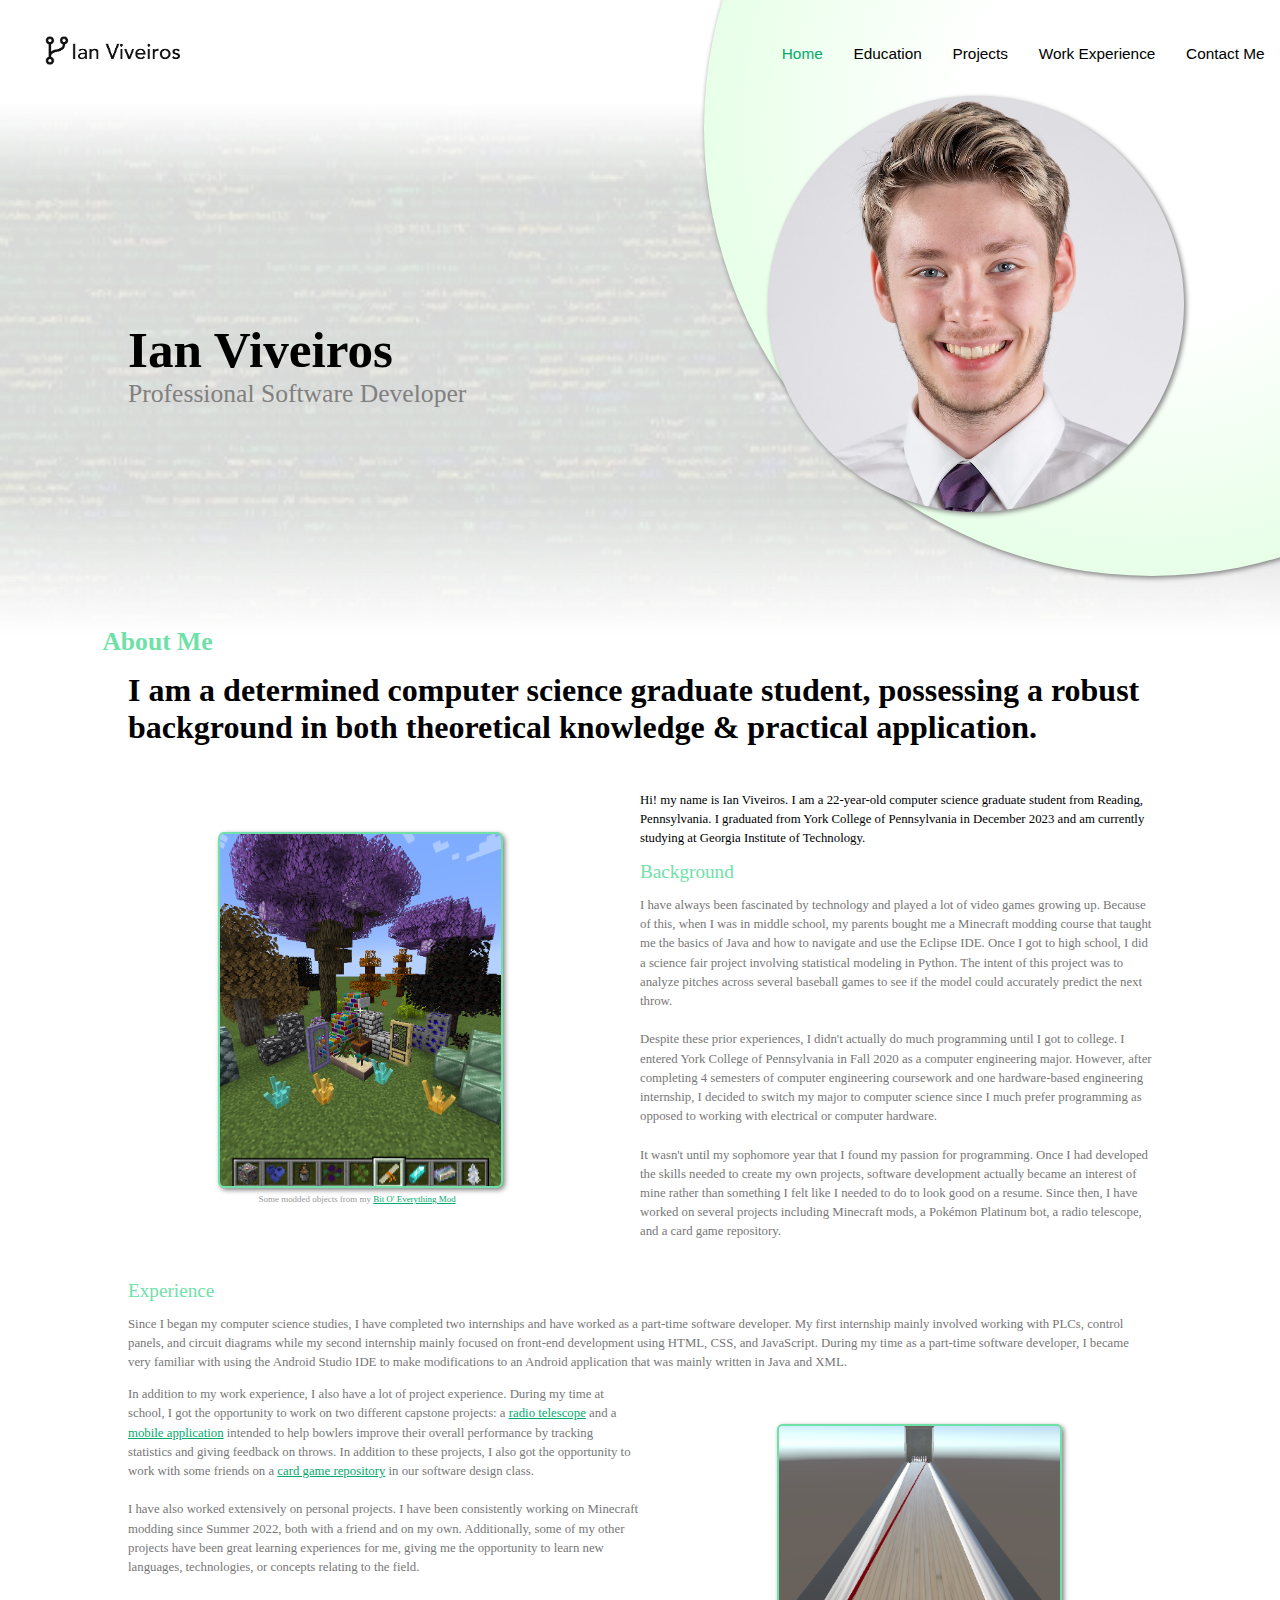
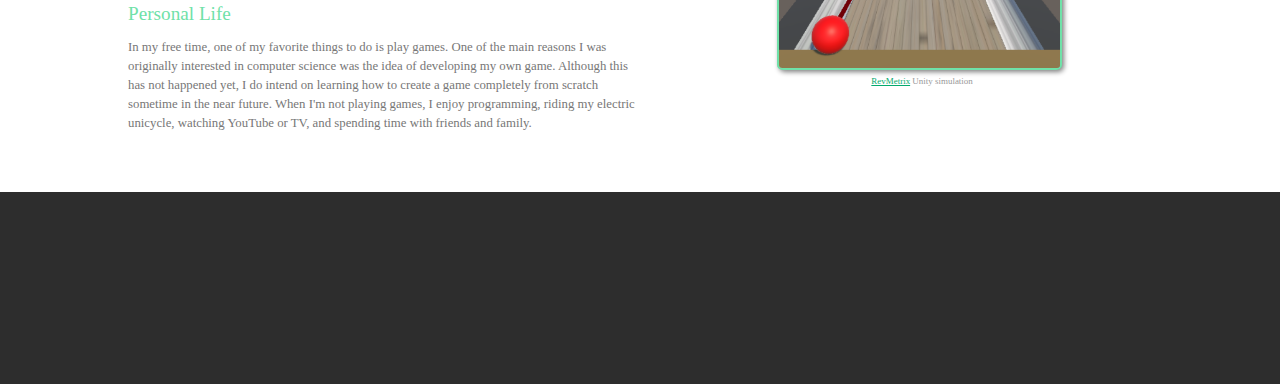
<file: pages/index.html>
<!DOCTYPE html>
<html lang="en">
    <head>
        <meta charset="UTF-8">
        <meta name="viewport" content="width=device-width, initial-scale=1.0">
        <link rel="icon" type="image/x-icon" href="/images/favicon.png">
        <link href="/styles/main.css" rel="stylesheet" type="text/css" />
        <link href="/styles/home.css" rel="stylesheet" type="text/css" />
        <script type="text/javascript" src="/scripts/home.js"></script>
        <title>Home</title>
    </head>
    <body onload="updateBottomDivPosition();">
        <div id="content">
            <img id="home-background" src="/images/home/home-background.jpg" alt="Home Page Background">
            <div id="circle"></div>
            <img id="logo" src="/images/home/logo.png" alt="Ian Viveiros logo">
            <div id="nav-bar">
                <a class="nav-button active" href="index.html">Home</a>
                <a class="nav-button" href="education.html">Education</a>
                <a class="nav-button" href="projects.html">Projects</a>
                <a class="nav-button" href="work-experience.html">Work Experience</a>
                <a class="nav-button" href="contact-me.html">Contact Me</a>
            </div>
            <img id="headshot" src="/images/home/headshot.jpg" alt="Ian Viveiros headshot">
            <div id="header-text">
                <div id="name">Ian Viveiros</div>
                <div id="occupation">Professional Software Developer</div>
            </div>
            <div id="about-me-header">About Me</div>
            <div id="about-me-intro-container">
                <p id="about-me-intro">
                    I am a determined computer science graduate student, possessing a robust background in both theoretical knowledge & practical application.
                </p>
            </div>
            <div id="about-me-content">
                <img id="minecraft-mod" src="/images/home/minecraft-mod.png" alt="Some of the stuff added in one of my Minecraft mods">
                <span id="mod-caption">Some modded objects from my <a class="link" href="https://github.com/ianvivi13/Bit-O-Everything-Mod">Bit O' Everything Mod</a></span>
                <p class="about-me" id="about-me-p1">
                    Hi! my name is Ian Viveiros. I am a 22-year-old computer science graduate student from Reading, Pennsylvania. I graduated from
                    York College of Pennsylvania in December 2023 and am currently studying at Georgia Institute of Technology.
                </p>
                <span id="background">Background</span>
                <p class="about-me" id="about-me-p2">
                    I have always been fascinated by technology and played a lot of video games growing up. Because of this, when I was in middle
                    school, my parents bought me a Minecraft modding course that taught me the basics of Java and how to navigate and use the
                    Eclipse IDE. Once I got to high school, I did a science fair project involving statistical modeling in Python. The intent of
                    this project was to analyze pitches across several baseball games to see if the model could accurately predict the next throw.
                    <br>
                    <br>
                    Despite these prior experiences, I didn't actually do much programming until I got to college. I entered York College of
                    Pennsylvania in Fall 2020 as a computer engineering major. However, after completing 4 semesters of computer engineering
                    coursework and one hardware-based engineering internship, I decided to switch my major to computer science since I much
                    prefer programming as opposed to working with electrical or computer hardware.
                    <br>
                    <br>
                    It wasn't until my sophomore year that I found my passion for programming. Once I had developed the skills needed to create
                    my own projects, software development actually became an interest of mine rather than something I felt like I needed to do to
                    look good on a resume. Since then, I have worked on several projects including Minecraft mods, a Pokémon Platinum bot, a
                    radio telescope, and a card game repository.
                </p>
            </div>
        </div>
        <div id="additional-content">
            <div id="more-about-me-content">
                <span id="experience">Experience</span>
                <p class="about-me" id="about-me-p3">
                    Since I began my computer science studies, I have completed two internships and have worked as a part-time software
                    developer. My first internship mainly involved working with PLCs, control panels, and circuit diagrams while my
                    second internship mainly focused on front-end development using HTML, CSS, and JavaScript. During my time as a part-time
                    software developer, I became very familiar with using the Android Studio IDE to make modifications to an Android
                    application that was mainly written in Java and XML.
                    <br>
                </p>
                <img id="revmetrix-sim" src="/images/home/revmetrix.png" alt="RevMetrix Unity simulation">
                <span id="revmetrix-caption"><a class="link" href="https://github.com/YCP-Rev-Metrix">RevMetrix</a> Unity simulation</span>
                <p class="about-me" id="about-me-p4">
                    In addition to my work experience, I also have a lot of project experience. During my time at school, I got the opportunity
                    to work on two different capstone projects: a <a class="link" href="https://github.com/YCPRadioTelescope">radio telescope</a> and a
                    <a class="link" href="https://github.com/YCP-Rev-Metrix">mobile application</a> intended to help bowlers improve their overall
                    performance by tracking statistics and giving feedback on throws. In addition to these projects, I also got the opportunity
                    to work with some friends on a <a class="link" href="https://github.com/ianvivi13/GameRepo">card game repository</a> in our software
                    design class.
                    <br>
                    <br>
                    I have also worked extensively on personal projects. I have been consistently working on Minecraft modding since Summer 2022,
                    both with a friend and on my own. Additionally, some of my other projects have been great learning experiences for me,
                    giving me the opportunity to learn new languages, technologies, or concepts relating to the field.
                </p>
                <span id="personal-life">Personal Life</span>
                <p class="about-me" id="about-me-p5">
                    In my free time, one of my favorite things to do is play games. One of the main reasons I was originally interested in
                    computer science was the idea of developing my own game. Although this has not happened yet, I do intend on learning
                    how to create a game completely from scratch sometime in the near future. When I'm not playing games, I enjoy programming,
                    riding my electric unicycle, watching YouTube or TV, and spending time with friends and family.
                </p>
            </div>
        </div>
        <div id="bottom-toolbar">

        </div>
    </body>
</html>
</file>
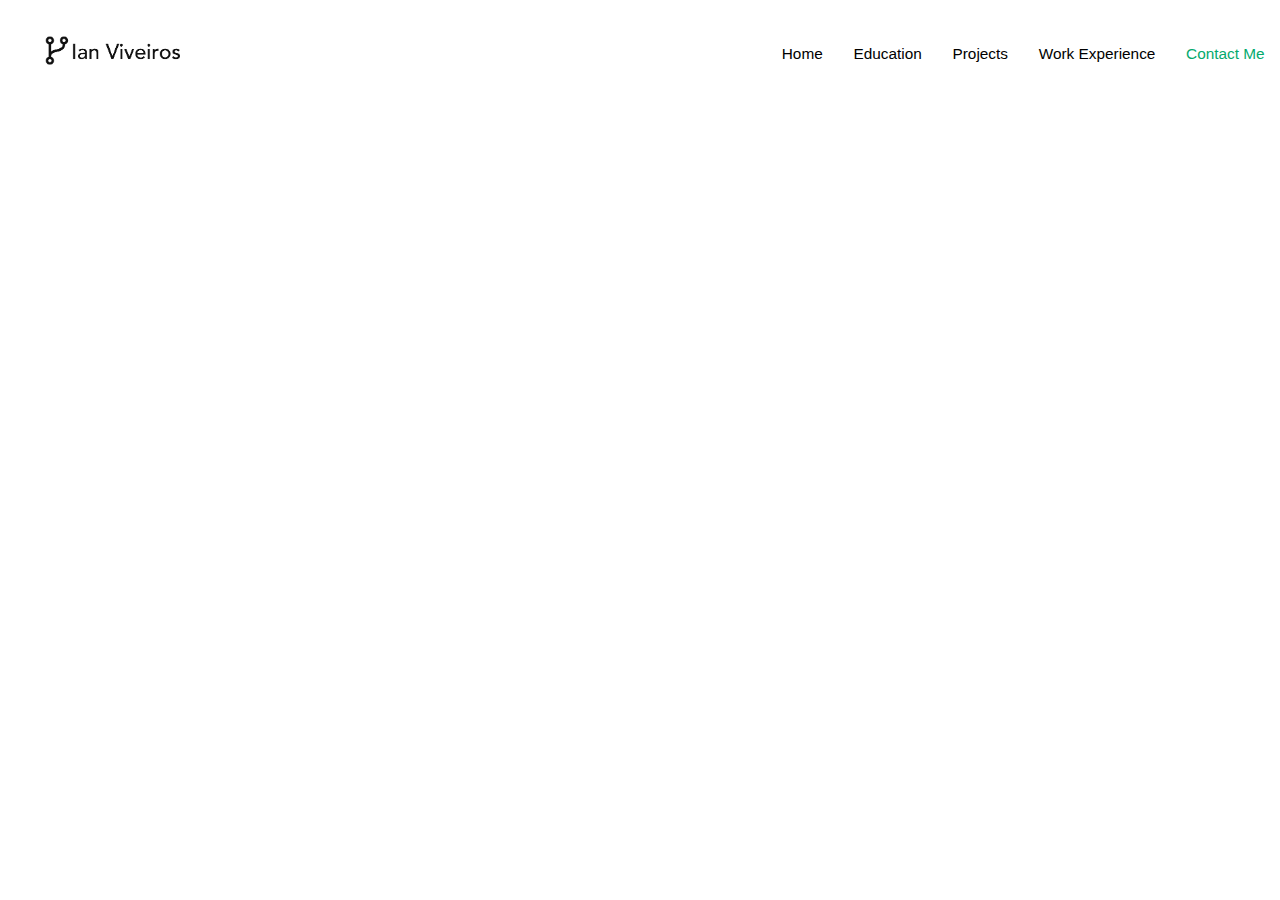
<file: pages/contact-me.html>
<!DOCTYPE html>
<html lang="en">
    <head>
        <meta charset="UTF-8">
        <link href="../styles/main.css" rel="stylesheet" type="text/css" />
        <title>Contact Me</title>
    </head>
    <body>
        <div id="header">
            <img id="logo" src="../images/home/logo.png" alt="Ian Viveiros logo">
            <div id="nav-bar">
                <a class="nav-button" href="index.html">Home</a>
                <a class="nav-button" href="education.html">Education</a>
                <a class="nav-button" href="projects.html">Projects</a>
                <a class="nav-button" href="work-experience.html">Work Experience</a>
                <a class="nav-button active" href="contact-me.html">Contact Me</a>
            </div>
        </div>
    </body>
</html>
</file>
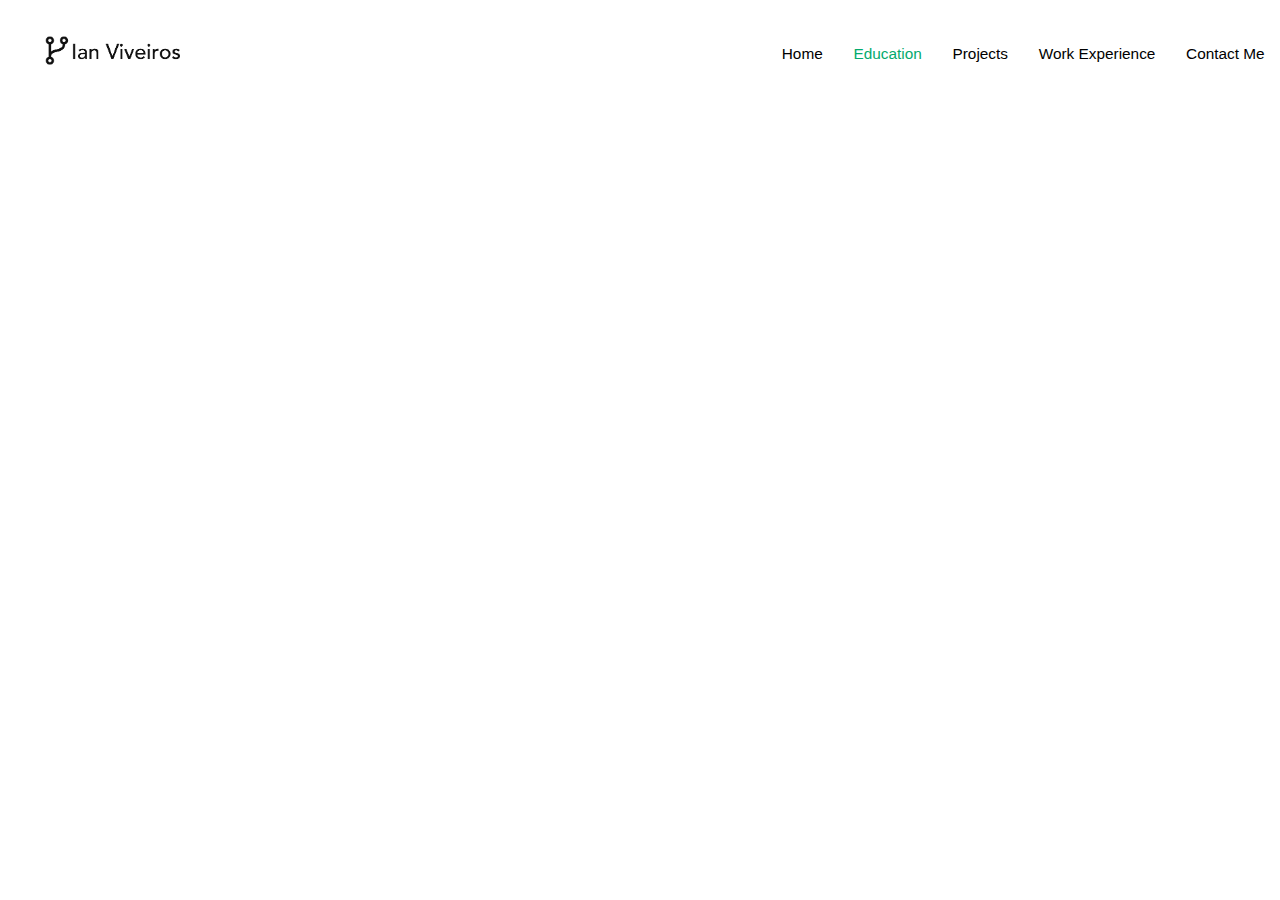
<file: pages/education.html>
<!DOCTYPE html>
<html lang="en">
    <head>
        <meta charset="UTF-8">
        <link href="../styles/main.css" rel="stylesheet" type="text/css" />
        <title>Education</title>
    </head>
    <body>
        <div id="header">
            <img id="logo" src="../images/home/logo.png" alt="Ian Viveiros logo">
            <div id="nav-bar">
                <a class="nav-button" href="index.html">Home</a>
                <a class="nav-button active" href="education.html">Education</a>
                <a class="nav-button" href="projects.html">Projects</a>
                <a class="nav-button" href="work-experience.html">Work Experience</a>
                <a class="nav-button" href="contact-me.html">Contact Me</a>
            </div>
        </div>
    </body>
</html>
</file>
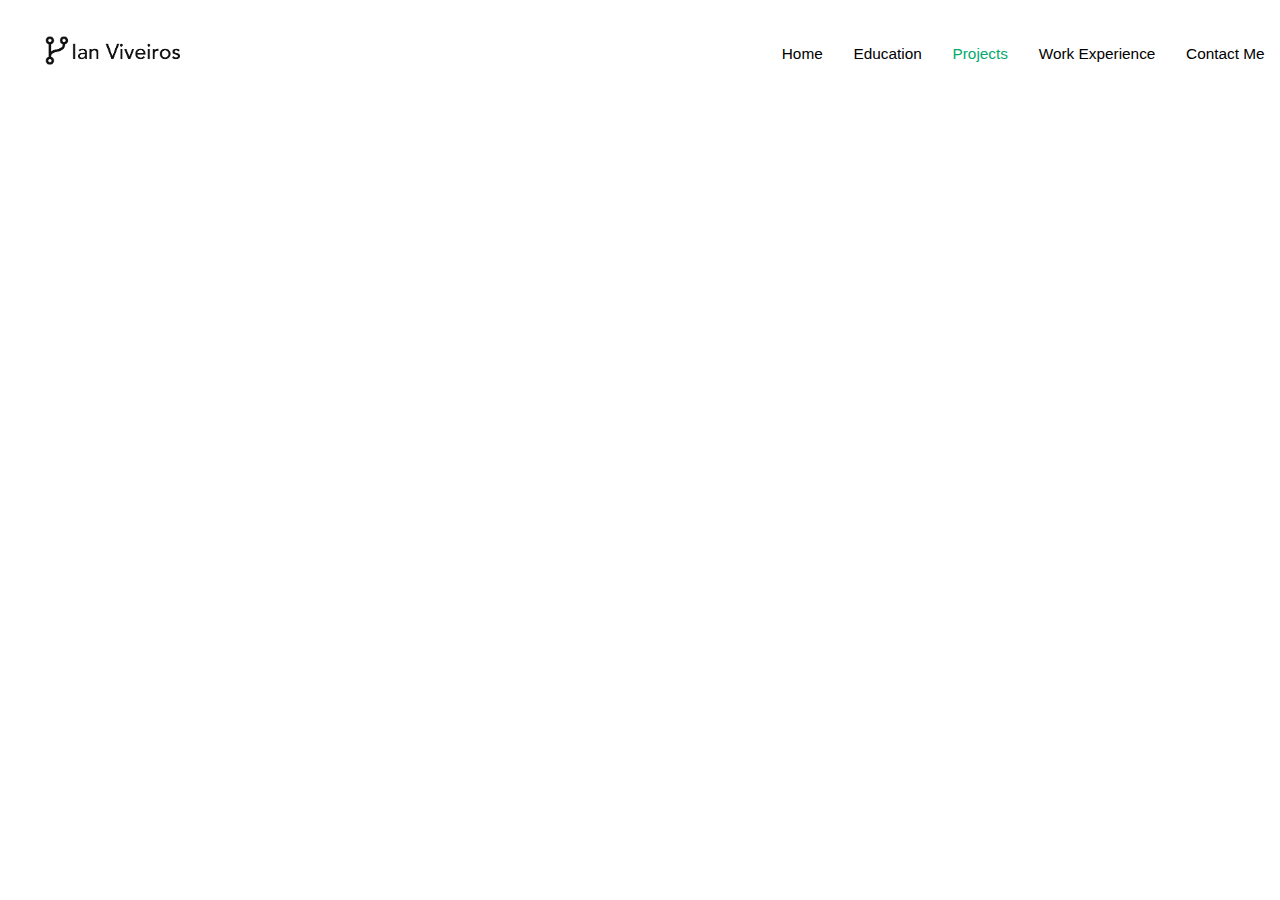
<file: pages/projects.html>
<!DOCTYPE html>
<html lang="en">
    <head>
        <meta charset="UTF-8">
        <link href="../styles/main.css" rel="stylesheet" type="text/css" />
        <title>Projects</title>
    </head>
    <body>
        <div id="header">
            <img id="logo" src="../images/home/logo.png" alt="Ian Viveiros logo">
            <div id="nav-bar">
                <a class="nav-button" href="index.html">Home</a>
                <a class="nav-button" href="education.html">Education</a>
                <a class="nav-button active" href="projects.html">Projects</a>
                <a class="nav-button" href="work-experience.html">Work Experience</a>
                <a class="nav-button" href="contact-me.html">Contact Me</a>
            </div>
        </div>
    </body>
</html>
</file>
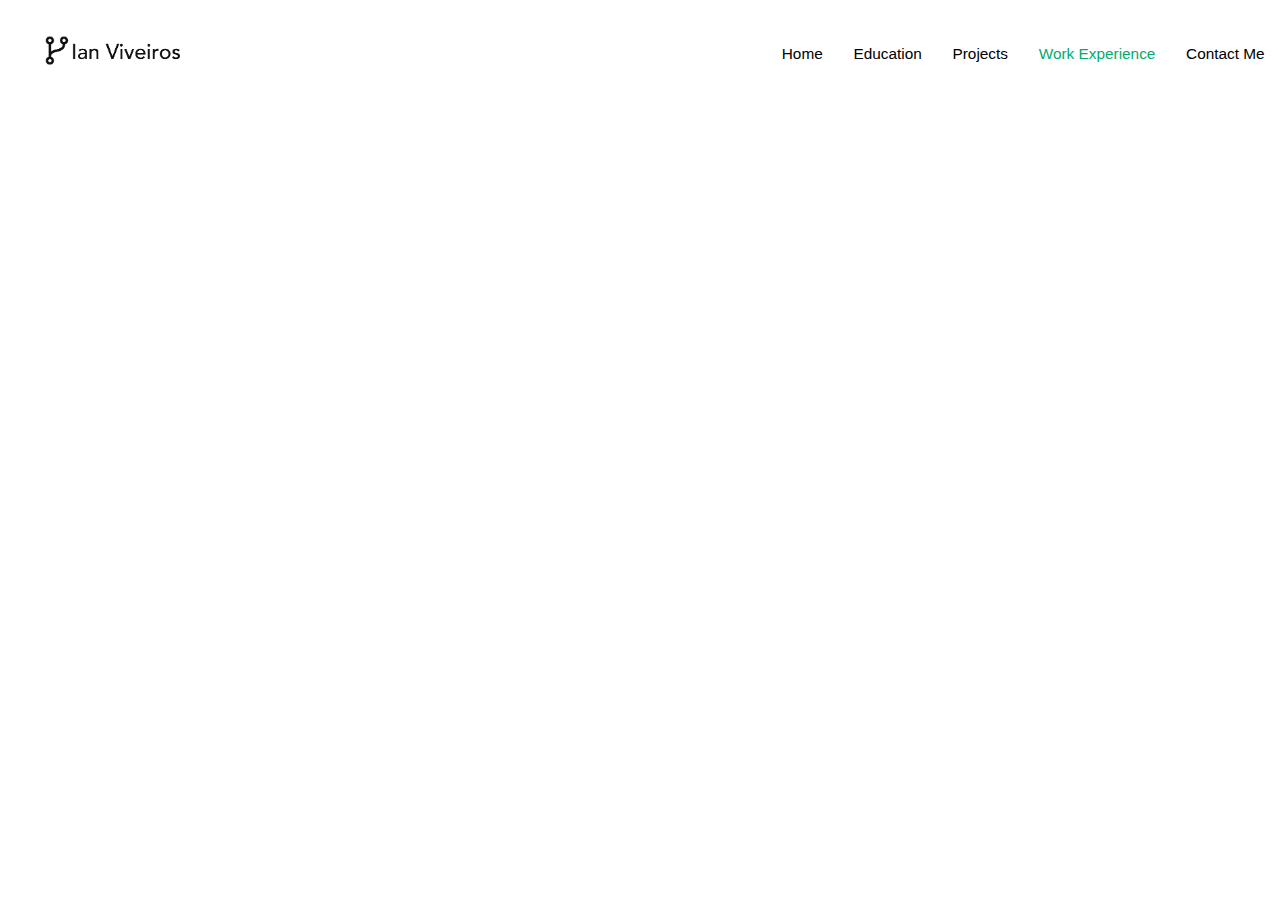
<file: pages/work-experience.html>
<!DOCTYPE html>
<html lang="en">
    <head>
        <meta charset="UTF-8">
        <link href="../styles/main.css" rel="stylesheet" type="text/css" />
        <title>Work Experience</title>
    </head>
    <body>
        <div id="header">
            <img id="logo" src="../images/home/logo.png" alt="Ian Viveiros logo">
            <div id="nav-bar">
                <a class="nav-button" href="index.html">Home</a>
                <a class="nav-button" href="education.html">Education</a>
                <a class="nav-button" href="projects.html">Projects</a>
                <a class="nav-button active" href="work-experience.html">Work Experience</a>
                <a class="nav-button" href="contact-me.html">Contact Me</a>
            </div>
        </div>
    </body>
</html>
</file>
<file: styles/main.css>
:root {
    --important-text-color: #6fe1a8;
    --active-text-color: #04AA6D;
}

body {
    background-color: white;
    padding: 0;
    margin: 0;
}

#header {
    /*Delete this*/
}

#logo {
    float: left;
    width: 14%;
    margin-left: 2%;
}

#nav-bar {
    list-style-type: none;
    margin: 2.5% 0 0;
    padding: 0;
    width: 50%;
    float: right;
    overflow: hidden;
    display: flex;
    flex-wrap: nowrap;
    justify-content: flex-end;
}

.nav-button {
    color: black;
    font-size: 1.2vw;
    font-family: "Lato", sans-serif;
    font-weight: 100;
    font-style: normal;
    padding: 2% 2.4%;
    text-decoration: none;
    z-index: 2;
}

.nav-button:hover {
    color: var(--important-text-color);
    transition: color 0.15s ease-in-out;
}

.active {
    color: var(--active-text-color);
}
</file>
<file: styles/home.css>
#content {
    position: relative;
    overflow: hidden;
    height: 100vw;
}

#home-background {
    position: absolute;
    z-index: 0;
    top: 8%;
    width: 100%;
    height: 44%;
    object-fit: cover;
    background: white;
    opacity: 15%;
    mask-image: linear-gradient(to bottom, transparent 0%, black 15%, black 70%, transparent 95%);
}

#circle {
    position: absolute;
    right: -25%;
    top: -25%;
    width: 70%;
    height: 0;
    padding-top: 70%;
    border-radius: 50%;
    background: radial-gradient(rgba(255,255,255, 1) 30%, rgba(214,255,215,1) 100%);
    z-index: 1;
    filter: drop-shadow(0.1vw 0.2vw 0.2vw grey);
}

#headshot {
    position: absolute;
    right: 7.5%;
    top: 7.5%;
    border-radius: 50%;
    height: 32.5%;
    z-index: 3;
    filter: drop-shadow(0.2vw 0.2vw 0.2vw grey);
}

#header-text {
    position: absolute;
    width: 30%;
    top: 25%;
    left: 10%;
}

#name {
    font-size: 4vw;
    opacity: 100%;
    font-weight: bold;
    animation: fadein 2s ease-in-out;
}

#occupation {
    font-size: 2vw;
    color: grey;
    animation: fadeinsub 2s ease-in-out;
}

@keyframes fadein {
    from { margin-top: -10%; opacity: 0; }
    to { margin-top: 0; opacity: 1; }
}

@keyframes fadeinsub {
    from { margin-left: 10%; opacity: 0; }
    to { margin-left: 0; opacity: 1; }
}

#about-me-header {
    position: absolute;
    top: 49%;
    left: 8%;
    color: var(--important-text-color);
    font-weight: bold;
    font-size: 2vw;
}

#about-me-intro-container {
    display: flex;
    justify-content: center;
    width: 80%;
    margin-left: 10%;
    margin-top: 50%;
}

#about-me-intro {
    font-size: 2.5vw;
    font-weight: bold;
}

#minecraft-mod {
    position: absolute;
    border-radius: 2%;
    width: 22%;
    margin-left: 17%;
    margin-top: 3.2%;
    border: 0.2vw solid var(--important-text-color);
    filter: drop-shadow(0.2vw 0.2vw 0.2vw grey);
}

#mod-caption {
    position: absolute;
    display: block;
    margin-left: 20.2%;
    margin-top: 31.5%;
    color: #999999;
    font-size: 0.7vw;
}

.about-me {
    font-size: 1vw;
    line-height: 1.5vw;
}

#about-me-p1, #about-me-p2, #about-me-p4, #about-me-p5 {
    width: 40%;
}

#about-me-p1, #about-me-p2 {
    margin-left: auto;
    margin-right: 10%;
}

#about-me-p2, #about-me-p3, #about-me-p4, #about-me-p5 {
    color: #777777;
}

#background, #experience, #personal-life {
    color: var(--important-text-color);
    font-size: 1.5vw;
}

#background {
    margin-left: 50%;
}

#experience {
    display: block;
    margin-left: 10%;
}

#personal-life {
    display: block;
    margin-left: 10%;
    margin-top: 2%;
}

#additional-content {
    height: 40vw;
}

#about-me-p3 {
    width: 80%;
    margin-left: 10%;
}

#revmetrix-sim {
    position: absolute;
    margin-top: 3%;
    right: 17%;
    width: 22%;
    border-radius: 2%;
    border: 0.2vw solid var(--important-text-color);
    filter: drop-shadow(0.2vw 0.2vw 0.2vw grey);
}

#revmetrix-caption {
    position: absolute;
    display: block;
    right: 24%;
    margin-top: 22.7%;
    color: #999999;
    font-size: 0.7vw;
}

#about-me-p4, #about-me-p5 {
    width: 40%;
    margin-left: 10%;
}

.link {
    color: var(--active-text-color);
}

.link:hover {
    color: var(--important-text-color);
}

#bottom-toolbar {
    height: 15vw;
    width: 100%;
    background-color: #2d2d2d;
    margin-top: auto;
}
</file>
